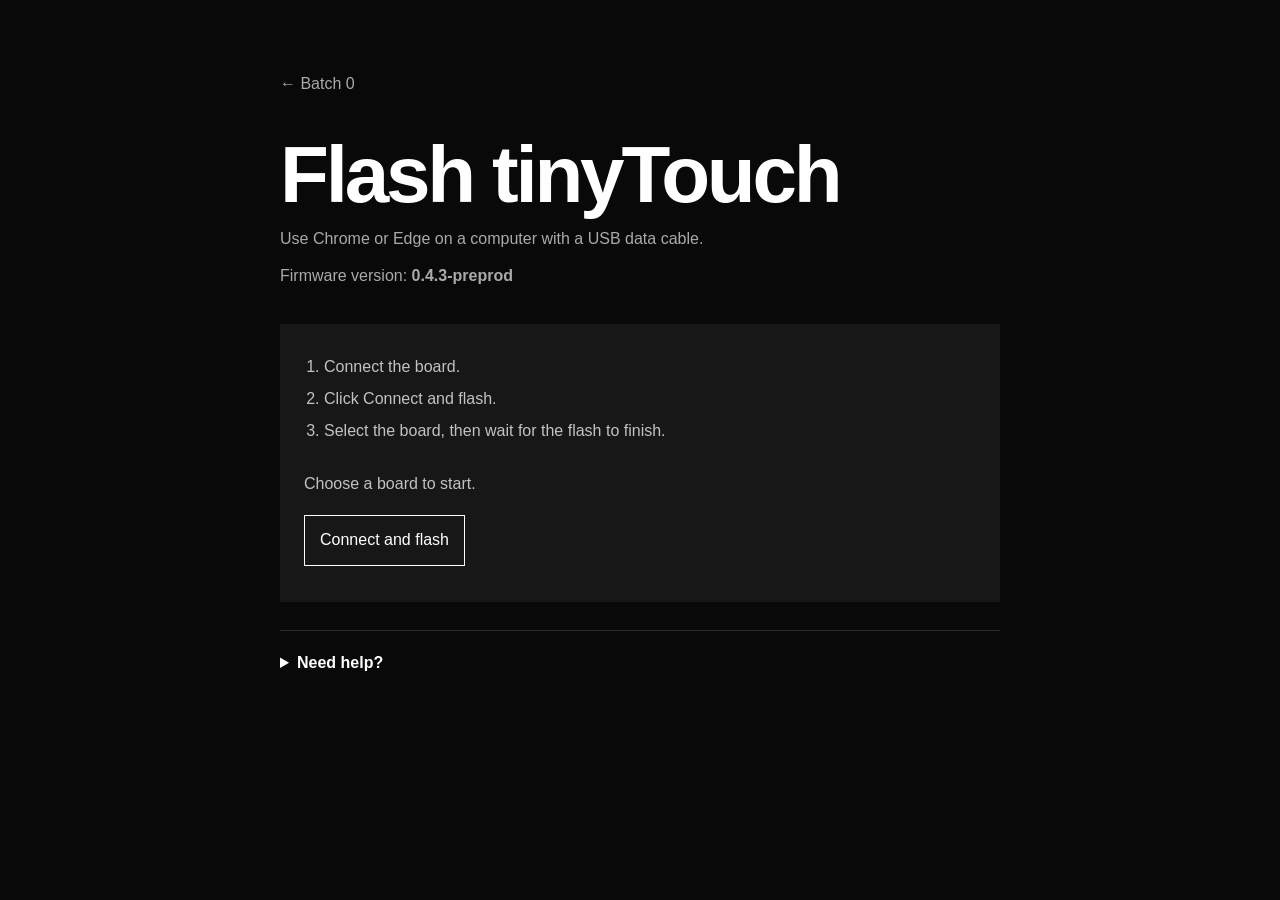
<file: web/flasher/index.html>
<!doctype html>
<html lang="en">
<meta charset="utf-8"><meta name="viewport" content="width=device-width,initial-scale=1"><meta name="theme-color" content="#090909"><title>Flash tinyTouch</title>
<link rel="stylesheet" href="styles.css">
<main class="page"><a class="back" href="/tinytouch/batch-0/">← Batch 0</a><h1>Flash tinyTouch</h1><p>Use Chrome or Edge on a computer with a USB data cable.</p><p>Firmware version: <strong id="firmware-version">loading…</strong></p><section class="flash"><ol><li>Connect the board.</li><li>Click Connect and flash.</li><li>Select the board, then wait for the flash to finish.</li></ol><div id="message" class="message" role="status">Choose a board to start.</div><div id="progress-wrap" class="progress-wrap" hidden><div><span id="stage">Flashing</span><strong id="percent">0%</strong></div><progress id="progress" max="100" value="0">0%</progress></div><button id="flash" type="button" disabled>Connect and flash</button><p id="browser-note" class="note"></p></section><details><summary>Need help?</summary><p>Use a USB data cable. If the board is not found, hold BOOT, tap RESET, release BOOT, then try again.</p><p>Flashing installs factory firmware only. Run <code>tinytouch setup</code> later to create keys and enroll fingerprints.</p></details><pre id="log" hidden>No device activity yet.</pre></main>
<script type="module" src="app.js"></script>
</html>
</file>
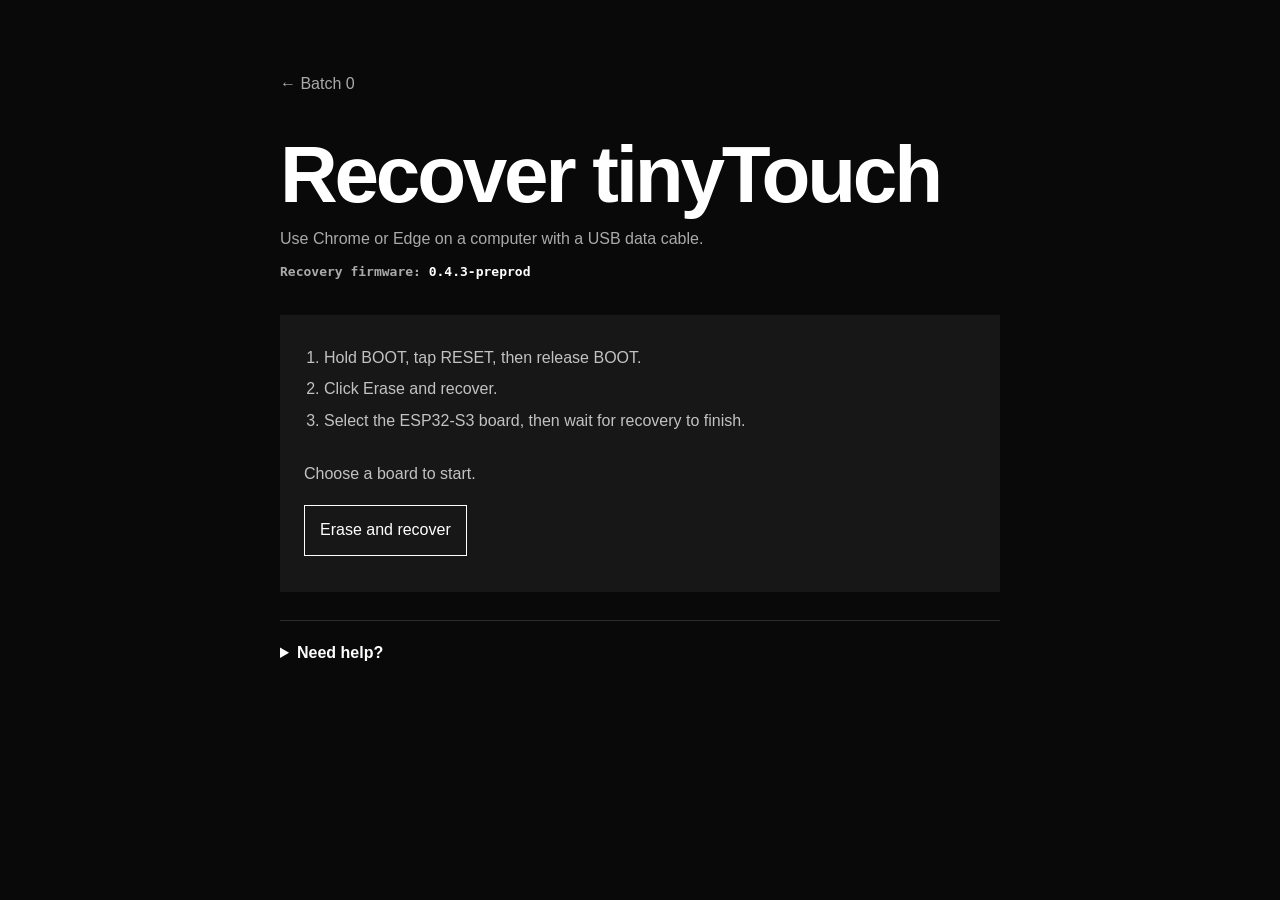
<file: web/recovery/index.html>
<!doctype html>
<html lang="en">
<meta charset="utf-8"><meta name="viewport" content="width=device-width,initial-scale=1"><meta name="theme-color" content="#090909"><title>Recover tinyTouch</title>
<link rel="stylesheet" href="styles.css">
<main class="page"><a class="back" href="/tinytouch/batch-0/">← Batch 0</a><h1>Recover tinyTouch</h1><p>Use Chrome or Edge on a computer with a USB data cable.</p><p class="firmware-version">Recovery firmware: <strong id="firmware-version">loading…</strong></p><section class="flash"><ol><li>Hold BOOT, tap RESET, then release BOOT.</li><li>Click Erase and recover.</li><li>Select the ESP32-S3 board, then wait for recovery to finish.</li></ol><div id="message" class="message" role="status">Choose a board to start.</div><div id="progress-wrap" class="progress-wrap" hidden><div><span id="stage">Recovering</span><strong id="percent">0%</strong></div><progress id="progress" max="100" value="0">0%</progress></div><button id="flash" type="button" disabled>Erase and recover</button><p id="browser-note" class="note"></p></section><details><summary>Need help?</summary><p>This permanently erases every fingerprint, device key, and setting.</p><p>After recovery finishes, unplug and reconnect the device, wait 20 seconds, then run <code>tinytouch setup</code>.</p><p><a href="firmware/tiny_touch_recovery_full.bin" download>Download the complete recovery firmware file</a></p></details><pre id="log" hidden>No device activity yet.</pre></main>
<script type="module" src="app.js"></script>
</html>
</file>
<file: web/flasher/styles.css>
*{box-sizing:border-box}body{margin:0;min-height:100dvh;background:#090909;color:#fff;font:16px Arial;line-height:1.55}.page{width:min(100% - 40px,720px);margin:0 auto;padding:72px 0}.back{display:inline-block;margin-bottom:38px;color:#aaa;text-decoration:none}.back:hover{color:#fff}h1{margin:0;font-size:clamp(2.5rem,7vw,5rem);line-height:1;letter-spacing:-.04em}p{margin:12px 0 0;color:#aaa}.flash{margin-top:36px;padding:24px;background:#171717}.flash ol{margin:0 0 28px;padding-left:20px}.flash li{margin:7px 0;color:#c2c2c2}.message{min-height:25px;color:#c2c2c2}.message.error{color:#ff9c81}.message.success{color:#93d5ad}.progress-wrap{margin:18px 0}.progress-wrap>div{display:flex;justify-content:space-between;margin-bottom:7px;color:#aaa;font:12px ui-monospace,monospace}progress{width:100%;height:8px;appearance:none}progress::-webkit-progress-bar{background:#333}progress::-webkit-progress-value{background:#fff}progress::-moz-progress-bar{background:#fff}button{margin-top:18px;border:1px solid #fff;background:transparent;color:#fff;padding:12px 15px;font:inherit;cursor:pointer}button:hover{background:#fff;color:#090909}button:disabled{opacity:.45;cursor:not-allowed}.note{font-size:13px}details{border-top:1px solid #2c2c2c;margin-top:28px;padding-top:20px}summary{cursor:pointer;font-weight:700}details p{max-width:620px}code{font:14px ui-monospace,SFMono-Regular,Menlo,monospace;color:#fff}@media(max-width:500px){.page{width:min(100% - 32px,720px);padding:40px 0}.flash{padding:20px}}
</file>
<file: web/recovery/styles.css>
*{box-sizing:border-box}body{margin:0;min-height:100dvh;background:#090909;color:#fff;font:16px Arial;line-height:1.55}.page{width:min(100% - 40px,720px);margin:0 auto;padding:72px 0}.back{display:inline-block;margin-bottom:38px;color:#aaa;text-decoration:none}.back:hover{color:#fff}h1{margin:0;font-size:clamp(2.5rem,7vw,5rem);line-height:1;letter-spacing:-.04em}p{margin:12px 0 0;color:#aaa}.firmware-version{font:600 13px ui-monospace,SFMono-Regular,Menlo,monospace}.firmware-version strong{color:#fff}.flash{margin-top:36px;padding:24px;background:#171717}.flash ol{margin:0 0 28px;padding-left:20px}.flash li{margin:7px 0;color:#c2c2c2}.message{min-height:25px;color:#c2c2c2}.message.error{color:#ff9c81}.message.success{color:#93d5ad}.progress-wrap{margin:18px 0}.progress-wrap>div{display:flex;justify-content:space-between;margin-bottom:7px;color:#aaa;font:12px ui-monospace,monospace}progress{width:100%;height:8px;appearance:none}progress::-webkit-progress-bar{background:#333}progress::-webkit-progress-value{background:#fff}progress::-moz-progress-bar{background:#fff}button{margin-top:18px;border:1px solid #fff;background:transparent;color:#fff;padding:12px 15px;font:inherit;cursor:pointer}button:hover{background:#fff;color:#090909}button:disabled{opacity:.45;cursor:not-allowed}.note{font-size:13px}details{border-top:1px solid #2c2c2c;margin-top:28px;padding-top:20px}summary{cursor:pointer;font-weight:700}details p{max-width:620px}code{font:14px ui-monospace,SFMono-Regular,Menlo,monospace;color:#fff}@media(max-width:500px){.page{width:min(100% - 32px,720px);padding:40px 0}.flash{padding:20px}}
</file>
